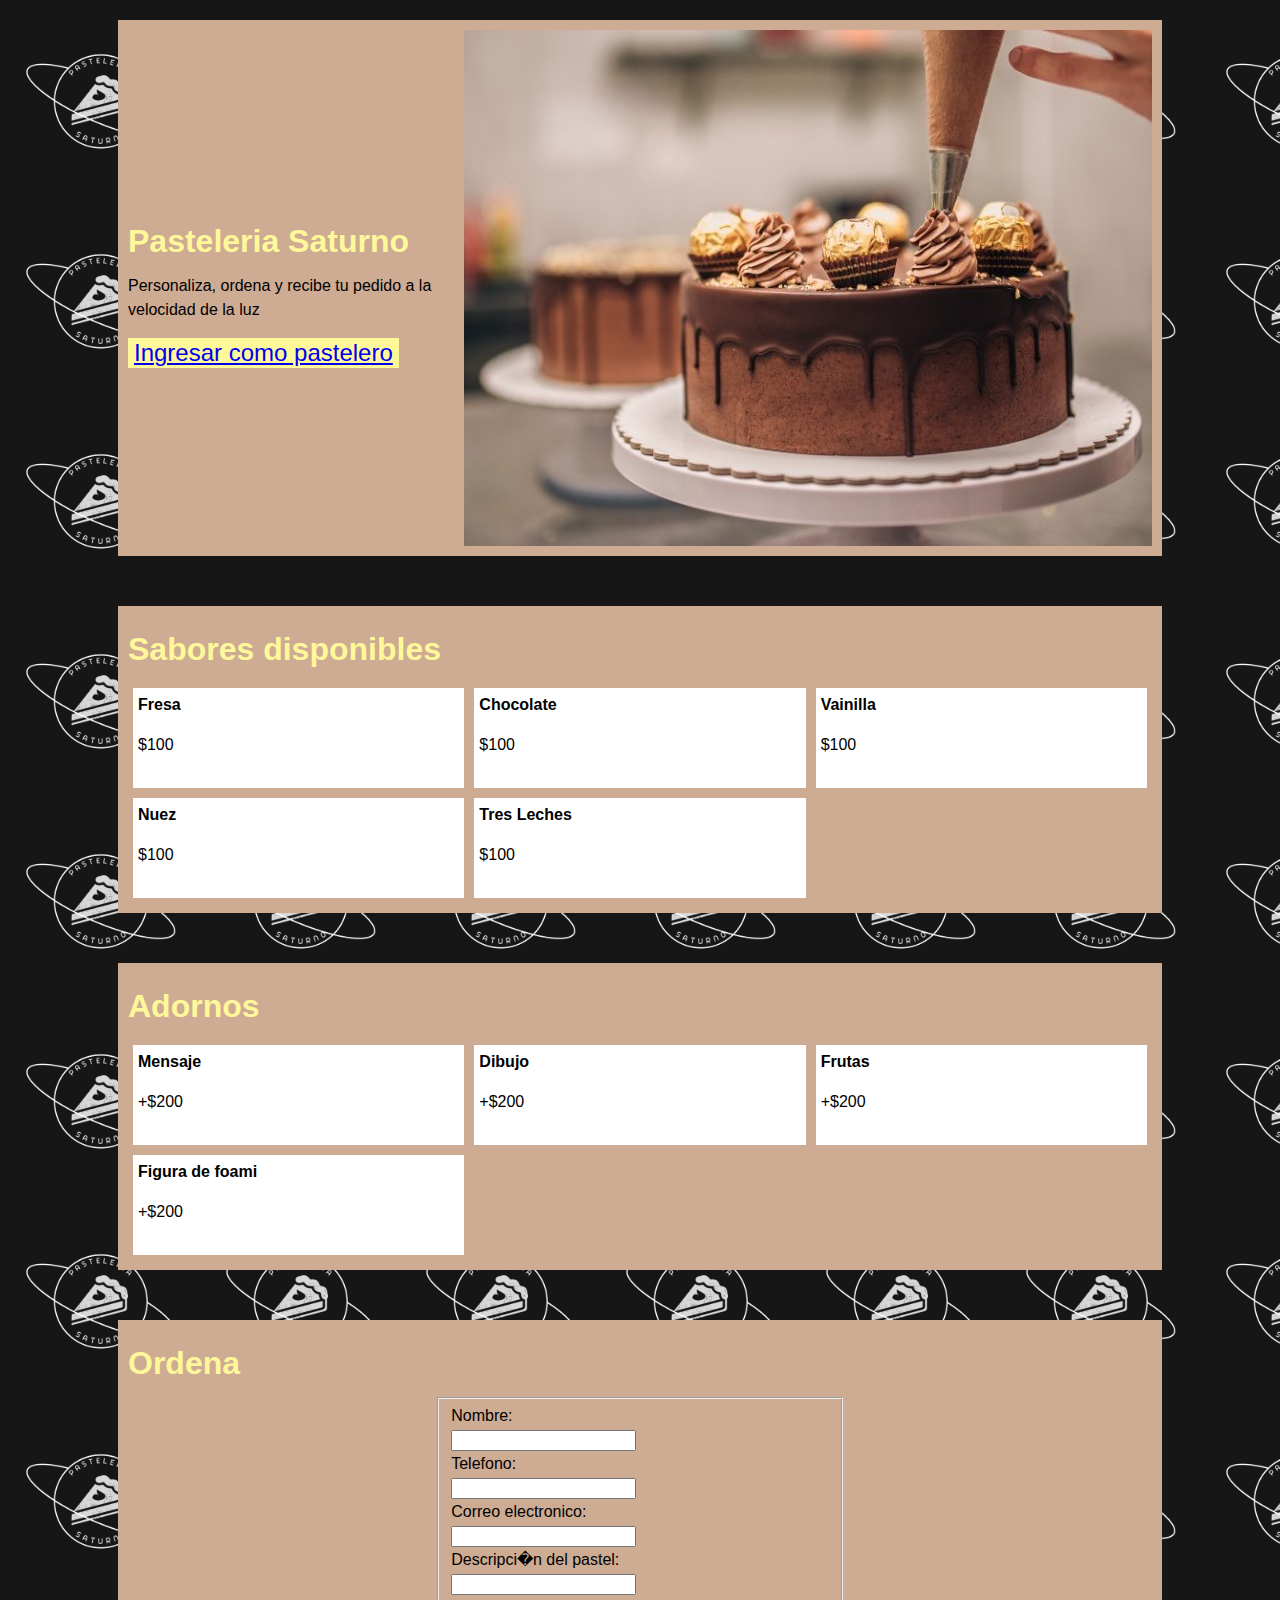
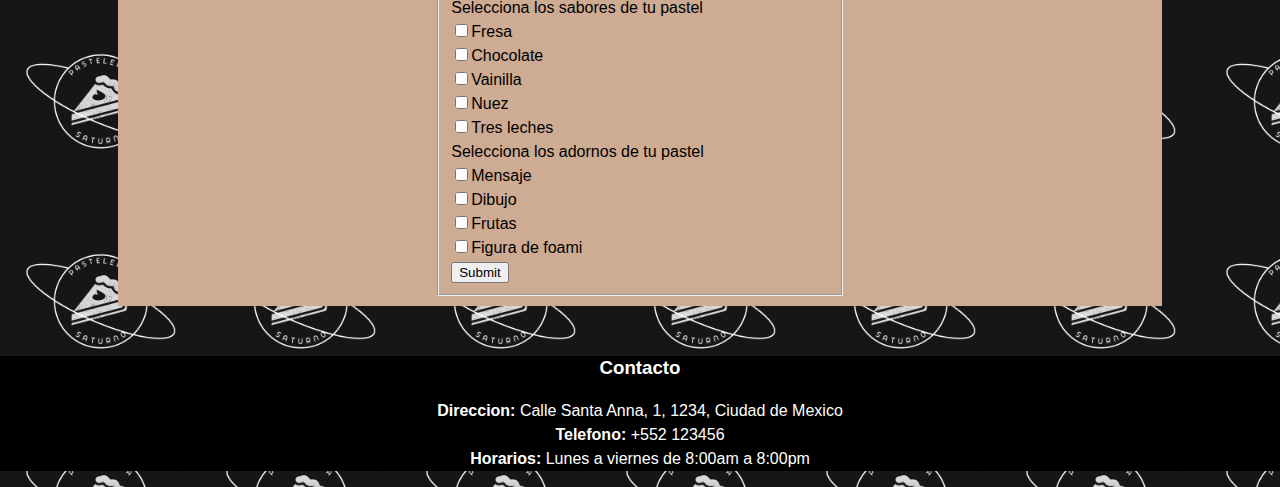
<file: index.html>
<!DOCTYPE html>
<html lang="es">
<html>
<head>
    <meta charset="utf-8">
    <link rel="stylesheet" href="css/styles.css">
    <title>Pasteleria Saturno</title>

</head>
<body>
    <section class="inicio">
        <div>
            <h1 class="titulos">Pasteleria Saturno</h1>
            <p>Personaliza, ordena y recibe tu pedido a la velocidad de la luz</p>
            <button class="btn"><a href="inventario.html">Ingresar como pastelero</a></button>
        </div>
        
        <img src="assets/img1.jpg">
    </section>

    <section class="sabores">
        <h1 class="titulos">Sabores disponibles</h1>

        <div class="cuadricula">
            <div>
                <b>Fresa</b>
                <p>$100</p>
            </div>
            <div>
                <b>Chocolate</b>
                <p>$100</p>
            </div>
            <div>
                <b>Vainilla</b>
                <p>$100</p>
            </div>
            <div>
                <b>Nuez</b>
                <p>$100</p>
            </div>
            <div>
                <b>Tres Leches</b>
                <p>$100</p>
            </div>
        </div>
    </section>



    <section class="adornos">
        <h1 class="titulos">Adornos</h1>
        <div class="cuadricula">
            <div>
                <b>Mensaje</b>
                <p>+$200</p>
            </div>
            <div>
                <b>Dibujo</b>
                <p>+$200</p>
            </div>
            <div>
                <b>Frutas</b>
                <p>+$200</p>
            </div>
            <div>
                <b>Figura de foami</b>
                <p>+$200</p>
            </div>
        </div>
    </section>


    <section class="ordena">
        <h1 class="titulos">Ordena</h1>
        <form>
            <fieldset>
                <label>Nombre:</label><br>
                <input type="text"><br>
                <label>Telefono:</label><br>
                <input type="text"><br>
                <label>Correo electronico:</label><br>
                <input type="text"><br>
                <label>Descripci�n del pastel:</label><br>
                <input type="text"><br>

                <label>Selecciona los sabores de tu pastel</label><br>
                <label><input type="checkbox">Fresa</label><br>
                <label><input type="checkbox">Chocolate</label><br>
                <label><input type="checkbox">Vainilla</label><br>
                <label><input type="checkbox">Nuez</label><br>
                <label><input type="checkbox">Tres leches</label><br>

                <label>Selecciona los adornos de tu pastel</label><br>
                <label><input type="checkbox">Mensaje</label><br>
                <label><input type="checkbox">Dibujo</label><br>
                <label><input type="checkbox">Frutas</label><br>
                <label><input type="checkbox">Figura de foami</label><br>

                <input type="submit" >
            </fieldset>
        </form>
    </section>

    <footer>
        <h3>Contacto</h3>
        <p>
            <b>Direccion: </b>Calle Santa Anna, 1, 1234, Ciudad de Mexico <br>
            <b>Telefono: </b> +552 123456 <br>
            <b>Horarios: </b> Lunes a viernes de 8:00am a 8:00pm <br>
        </p>
    </footer>

</body>
</html>
</file>
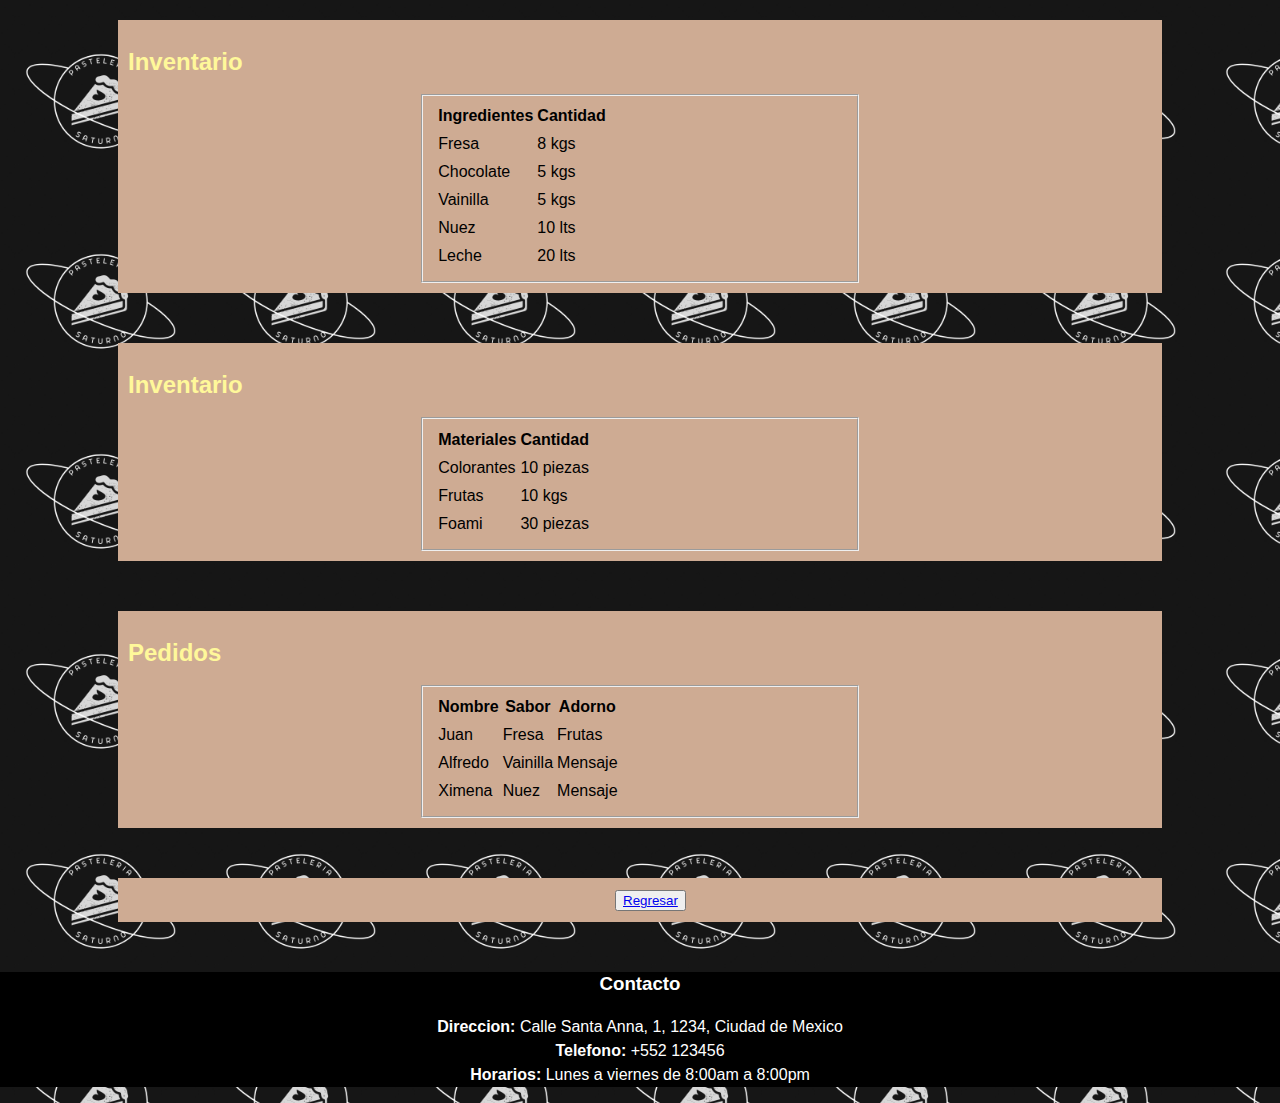
<file: inventario.html>
<!DOCTYPE html>
<html lang="en">

<head>
    <meta charset="UTF-8">
    <link rel="stylesheet" href="css/styles.css">
    <title>Inventario</title>
</head>
<body>

    <section>
        <h2 class="titulos">Inventario</h2>
        <fieldset class="tabla">
            <table >
                <thead>
                    <tr>
                        <th>Ingredientes</th>
                        <th>Cantidad</th>
                    </tr>
                </thead>
                <tbody>
                    <tr>
                        <td>Fresa</td>
                        <td data-label="Cantidad">8 kgs</td>
                    </tr>
                    <tr>
                        <td>Chocolate</td>
                        <td data-label="Cantidad">5 kgs</td>
                    </tr>
                    <tr>
                        <td>Vainilla</td>
                        <td data-label="Cantidad">5 kgs</td>
                    </tr>
                    <tr>
                        <td>Nuez</td>
                        <td data-label="Cantidad">10 lts</td>
                    </tr>
                    <tr>
                        <td>Leche</td>
                        <td data-label="Cantidad">20 lts</td>
                    </tr>
                    
                </tbody>
            </table>
    </section>


    
        <section>
            <h2 class="titulos">Inventario</h2>
            <fieldset class="tabla">
                <table >
                    <thead>
                        <tr>
                            <th>Materiales</th>
                            <th>Cantidad</th>
                        </tr>
                    </thead>
                    <tbody>
                        <tr>
                            <td>Colorantes</td>
                            <td data-label="Cantidad">10 piezas</td>
                        </tr>
                        <tr>
                            <td>Frutas</td>
                            <td data-label="Cantidad">10 kgs</td>
                        </tr>
                        <tr>
                            <td>Foami</td>
                            <td data-label="Cantidad">30 piezas</td>
                        </tr>
                    </tbody>
                </table>
        </section>

    <section>
        <h2 class="titulos">Pedidos</h2>
            <fieldset class="tabla">
                <table >
                    <thead>
                        <tr>
                            <th>Nombre</th>
                            <th>Sabor</th>
                            <th>Adorno</th>
                        </tr>
                    </thead>
                    <tbody>
                        <tr>
                            <td>Juan</td>
                            <td data-label="Sabor">Fresa</td>
                            <td data-label="Adorno">Frutas</td>

                        </tr>
                        <tr>
                            <td>Alfredo</td>
                            <td data-label="Sabor">Vainilla</td>
                            <td data-label="Adorno">Mensaje</td>
                        </tr>
                        <tr>
                            <td>Ximena</td>
                            <td data-label="Sabor">Nuez</td>
                            <td data-label="Adorno">Mensaje</td>
                        </tr>
                    </tbody>
                </table>
        </section>

    <section >
        <div class="regresar">
            <button><a href="index.html">Regresar</a></button>
        </div>
    </section>
    
    <footer>
        <h3>Contacto</h3>
        <p>
            <b>Direccion: </b>Calle Santa Anna, 1, 1234, Ciudad de Mexico <br>
            <b>Telefono: </b> +552 123456 <br>
            <b>Horarios: </b> Lunes a viernes de 8:00am a 8:00pm <br>
        </p>
    </footer>

</body>

</html>
</file>
<file: css/styles.css>
body {
    margin: 0;
    padding: 0;
    font-family: Helvetica, Arial, sans-serif;
    background: #AD8B73; 
    font-size: 1em;
    line-height: 1.5em;
    padding-top: 20px;
    background-image: url("../assets/1.png");
    background-repeat: repeat;
    background-size: 200px;
}

section {
    padding:10px;
    width: 80%;
    margin: auto;
    background-color: #CEAB93;
    align-content: center;
    margin-bottom: 50px;

}

footer{
    text-align: center;
    color: white;
    background-color: black;
}

.inicio{
    display: flex;
    align-items: center;
}
.inicio button{
    border: none;
    background-color: #FFF89A; 
    text-decoration: none;
    color: black;
    font-size: 24px;
}

.titulos{
    color: #FFF89A;
}

.cuadricula{
    display: grid;
    grid-template-columns: repeat(3, 1fr);
    grid-gap: 10px;
    grid-auto-rows: 100px;
    padding: 5px;
}
.cuadricula div{
    background-color: white;
    padding: 5px;
}
.ordena form{
    width: 40%;
    margin: auto;
}


.tabla{
    width: 40%;
    margin: auto;
}

.regresar{
    width: 50px;
    margin:auto;
}

/*
Colores
2C2E43
595260
B2B1B9
FFD523
*/
</file>
